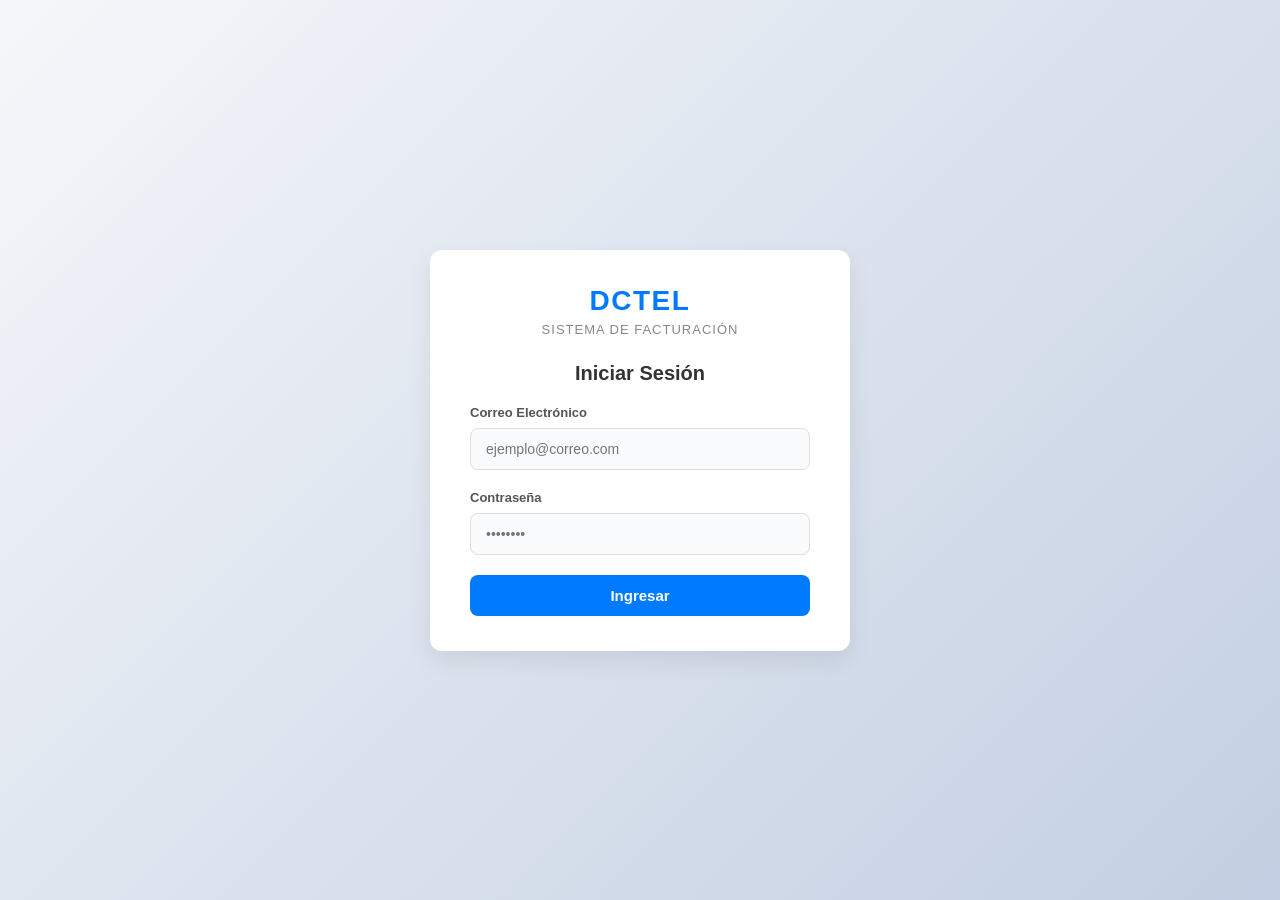
<file: index.html>
<!DOCTYPE html>
<html lang="es">
<head>
    <meta charset="UTF-8">
    <meta name="viewport" content="width=device-width, initial-scale=1.0">
    <title>DOMIDEL - Sistema de Facturación</title>
    <!-- Conectando los estilos externos -->
    <link rel="stylesheet" href="style-index.css">
</head>
<body>

    <!-- Formulario de Inicio de Sesión -->
    <div class="container" id="login-container">
        <div class="brand-logo">DCTEL</div>
        <div class="brand-subtitle">Sistema de Facturación</div>
        
        <h2>Iniciar Sesión</h2>
        
        <form id="login-form">
            <div class="form-group">
                <label for="email">Correo Electrónico</label>
                <input type="email" id="email" required placeholder="ejemplo@correo.com">
            </div>
            <div class="form-group">
                <label for="password">Contraseña</label>
                <input type="password" id="password" required placeholder="••••••••">
            </div>
            <button type="submit">Ingresar</button>
            <div class="error-message" id="error-msg" style="display: none;">Correo o contraseña incorrectos.</div>
        </form>
    </div>

    <!-- Panel de Bienvenida (Tras login exitoso) -->
    <div id="dashboard" style="display: none;">
        <div class="brand-logo" style="margin-bottom: 5px;">DOMIDEL</div>
        <h1>¡Bienvenido al Panel!</h1>
        <p>Has iniciado sesión correctamente. Haz clic en continuar para ingresar al sistema de facturación.</p>
        <button class="logout-btn" id="continue-btn" style="background-color: #28a745; margin-top: 15px;">Continuar</button>
    </div>

    <script>
        // Inicializar un usuario por defecto en localStorage si no existe
        if (!localStorage.getItem('usuario_demo')) {
            const userDemo = {
                email: "jdommy06@gmail.com",
                password: "Carlita76",
                nombre: "Administrador"
            };
            localStorage.setItem('usuario_demo', JSON.stringify(userDemo));
        }

        // Elementos del DOM
        const loginContainer = document.getElementById('login-container');
        const dashboard = document.getElementById('dashboard');
        const loginForm = document.getElementById('login-form');
        const emailInput = document.getElementById('email');
        const passwordInput = document.getElementById('password');
        const errorMsg = document.getElementById('error-msg');
        const continueBtn = document.getElementById('continue-btn');

        // IMPORTANTE: Al entrar al index, borramos cualquier sesión vieja 
        // para que SIEMPRE pida iniciar sesión primero.
        localStorage.removeItem('sesion_activa');

        // Manejar el evento de envío del formulario de login
        loginForm.addEventListener('submit', function(e) {
            e.preventDefault();
            
            const emailVal = emailInput.value.trim();
            const passwordVal = passwordInput.value.trim();

            const storedUser = JSON.parse(localStorage.getItem('usuario_demo'));

            // Validar credenciales
            if (storedUser && storedUser.email === emailVal && storedUser.password === passwordVal) {
                localStorage.setItem('sesion_activa', 'true');
                errorMsg.style.display = 'none';
                mostrarDashboard();
            } else {
                errorMsg.style.display = 'block';
            }
        });

        // Botón Continuar: Te lleva directo al lobby.html
        continueBtn.addEventListener('click', function() {
            window.location.href = 'lobby.html';
        });

        function mostrarDashboard() {
            loginContainer.style.display = 'none';
            dashboard.style.display = 'block';
        }
    </script>
</body>
</html>
</file>
<file: style-index.css>
* {
    box-sizing: border-box;
    margin: 0;
    padding: 0;
    font-family: 'Segoe UI', Tahoma, Geneva, Verdana, sans-serif;
}

body {
    background: linear-gradient(135deg, #f5f7fa 0%, #c3cfe2 100%);
    display: flex;
    justify-content: center;
    align-items: center;
    min-height: 100vh;
    padding: 20px;
}

.container {
    background: #ffffff;
    padding: 35px 40px;
    border-radius: 12px;
    box-shadow: 0 10px 25px rgba(0, 0, 0, 0.08);
    width: 100%;
    max-width: 420px;
    text-align: center;
}

/* Estilos para el Logo / Marca DOMIDEL */
.brand-logo {
    font-size: 28px;
    font-weight: 800;
    color: #007bff;
    letter-spacing: 1.5px;
    margin-bottom: 5px;
}

.brand-subtitle {
    font-size: 13px;
    color: #888;
    text-transform: uppercase;
    letter-spacing: 1px;
    margin-bottom: 25px;
}

h2 {
    margin-bottom: 20px;
    color: #333;
    font-size: 20px;
    font-weight: 600;
}

.form-group {
    margin-bottom: 20px;
    text-align: left;
}

label {
    display: block;
    margin-bottom: 8px;
    color: #555;
    font-size: 13px;
    font-weight: 600;
}

input {
    width: 100%;
    padding: 12px 15px;
    border: 1px solid #ddd;
    border-radius: 8px;
    font-size: 14px;
    transition: all 0.3s ease;
    background-color: #fafbfc;
}

input:focus {
    border-color: #007bff;
    background-color: #fff;
    box-shadow: 0 0 0 3px rgba(0, 123, 255, 0.1);
    outline: none;
}

button {
    width: 100%;
    padding: 12px;
    background-color: #007bff;
    border: none;
    border-radius: 8px;
    color: white;
    font-size: 15px;
    font-weight: 600;
    cursor: pointer;
    transition: background-color 0.3s ease, transform 0.1s ease;
}

button:hover {
    background-color: #0056b3;
}

button:active {
    transform: scale(0.98);
}

.error-message {
    color: #dc3545;
    font-size: 13px;
    margin-top: 15px;
    display: none;
}

/* Estilos para el Panel Principal */
#dashboard {
    display: none;
    background: #ffffff;
    padding: 40px;
    border-radius: 12px;
    box-shadow: 0 10px 25px rgba(0, 0, 0, 0.08);
    width: 100%;
    max-width: 600px;
    text-align: center;
}

#dashboard h1 {
    color: #28a745;
    margin-bottom: 15px;
    font-size: 24px;
}

#dashboard p {
    color: #666;
    margin-bottom: 25px;
    font-size: 15px;
}

.logout-btn {
    background-color: #dc3545;
    width: auto;
    padding: 10px 25px;
}

.logout-btn:hover {
    background-color: #c82333;
}

/* --- ESTILOS RESPONSIVE PARA MÓVILES --- */
@media (max-width: 480px) {
    body {
        padding: 15px;
        align-items: center;
    }

    .container {
        padding: 25px 20px;
        max-width: 100%;
    }

    .brand-logo {
        font-size: 24px;
    }

    input {
        font-size: 16px; /* Previene el zoom automático en celulares */
        padding: 12px;
    }

    #dashboard {
        padding: 25px 20px;
        max-width: 100%;
    }
}
</file>
